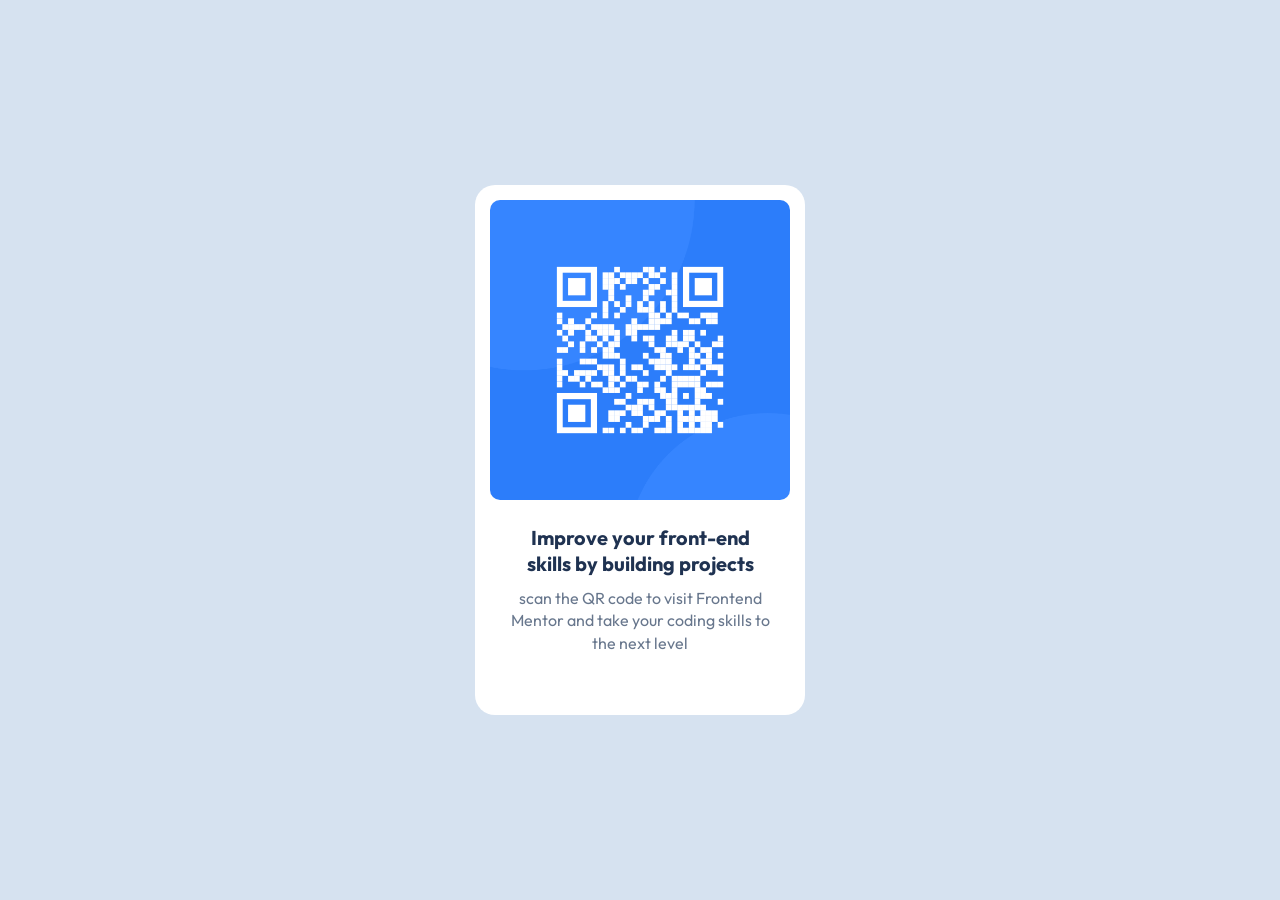
<file: index.html>
<!DOCTYPE html>
<html lang="en">

<head>
    <meta charset="UTF-8">
    <meta name="viewport" content="width=device-width, initial-scale=1.0">
    <title>QR Code</title>
    <link rel="stylesheet" href="qr-code.css">
    <link rel="preconnect" href="https://fonts.googleapis.com">
    <link rel="preconnect" href="https://fonts.gstatic.com" crossorigin>
    <link href="https://fonts.googleapis.com/css2?family=Outfit:wght@100..900&display=swap" rel="stylesheet">
</head>

<body>
    <div class="card">
        <img src="image-qr-code.png" alt="QR Code" class="card-image">
        <div class="card-content">
            <h1 class="card-title">Improve your front-end skills by building projects</h1>
            <p class="card-description">scan the QR code to visit Frontend
                Mentor and take your coding skills to the next level</p>
        </div>
    </div>
</body>

</html>
</file>
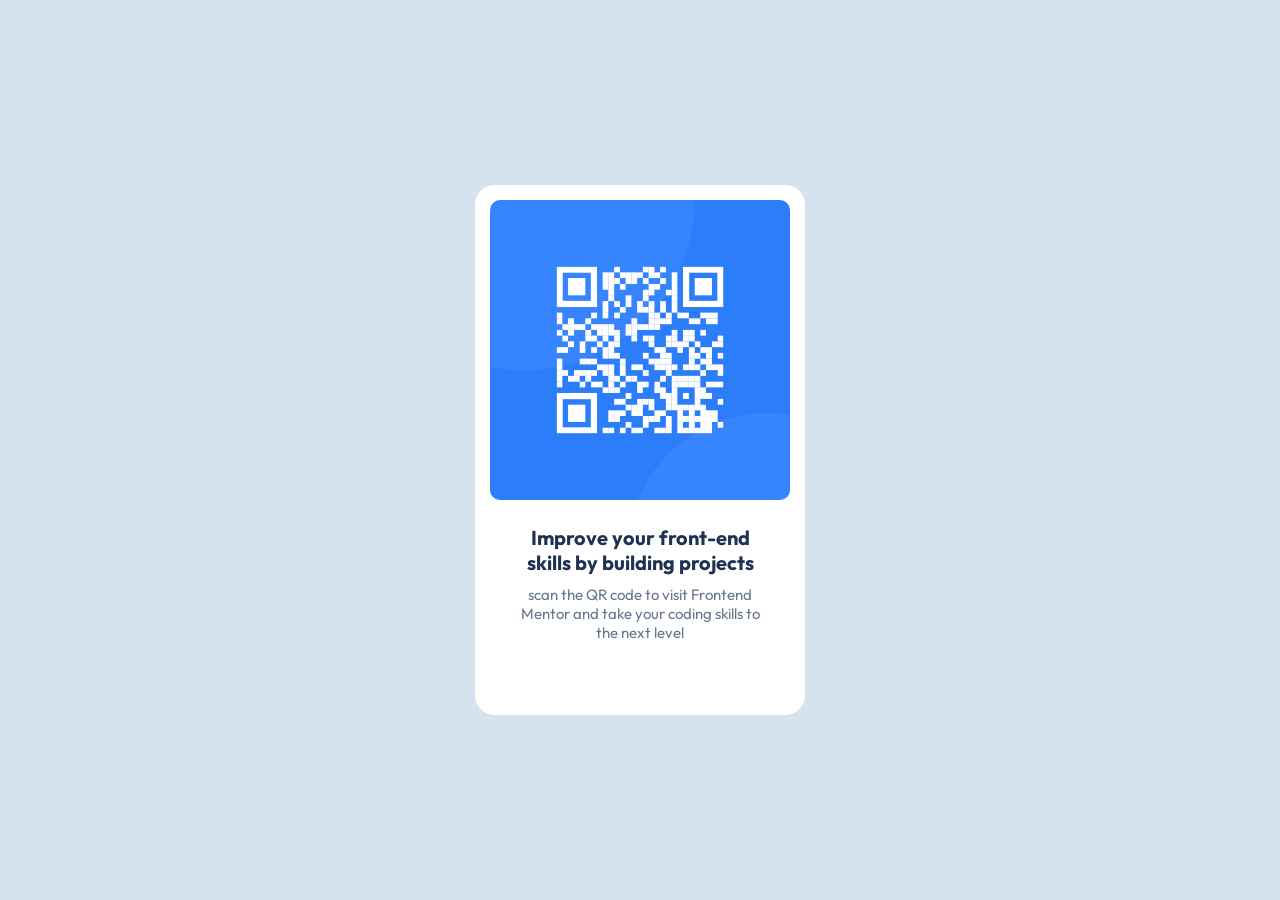
<file: qr-code/index.html>
<!DOCTYPE html>
<html lang="en">

<head>
    <meta charset="UTF-8">
    <meta name="viewport" content="width=device-width, initial-scale=1.0">
    <title>Document</title>
    <link rel="stylesheet" href="qr-code.css">
    <link rel="preconnect" href="https://fonts.googleapis.com">
    <link rel="preconnect" href="https://fonts.gstatic.com" crossorigin>
    <link href="https://fonts.googleapis.com/css2?family=Outfit:wght@100..900&display=swap" rel="stylesheet">
</head>

<body>
    <div class="main">
        <img src="image-qr-code.png" alt="">
        <div class="text">
            <h3>improve your front-end skills by building projects</h3>
            <p>scan the <span class="qr">qr</span> code to visit <span class="front">frontend mentor</span> and take
                your
                coding skills to the next level</p>
        </div>
    </div>
</body>

</html>
</file>
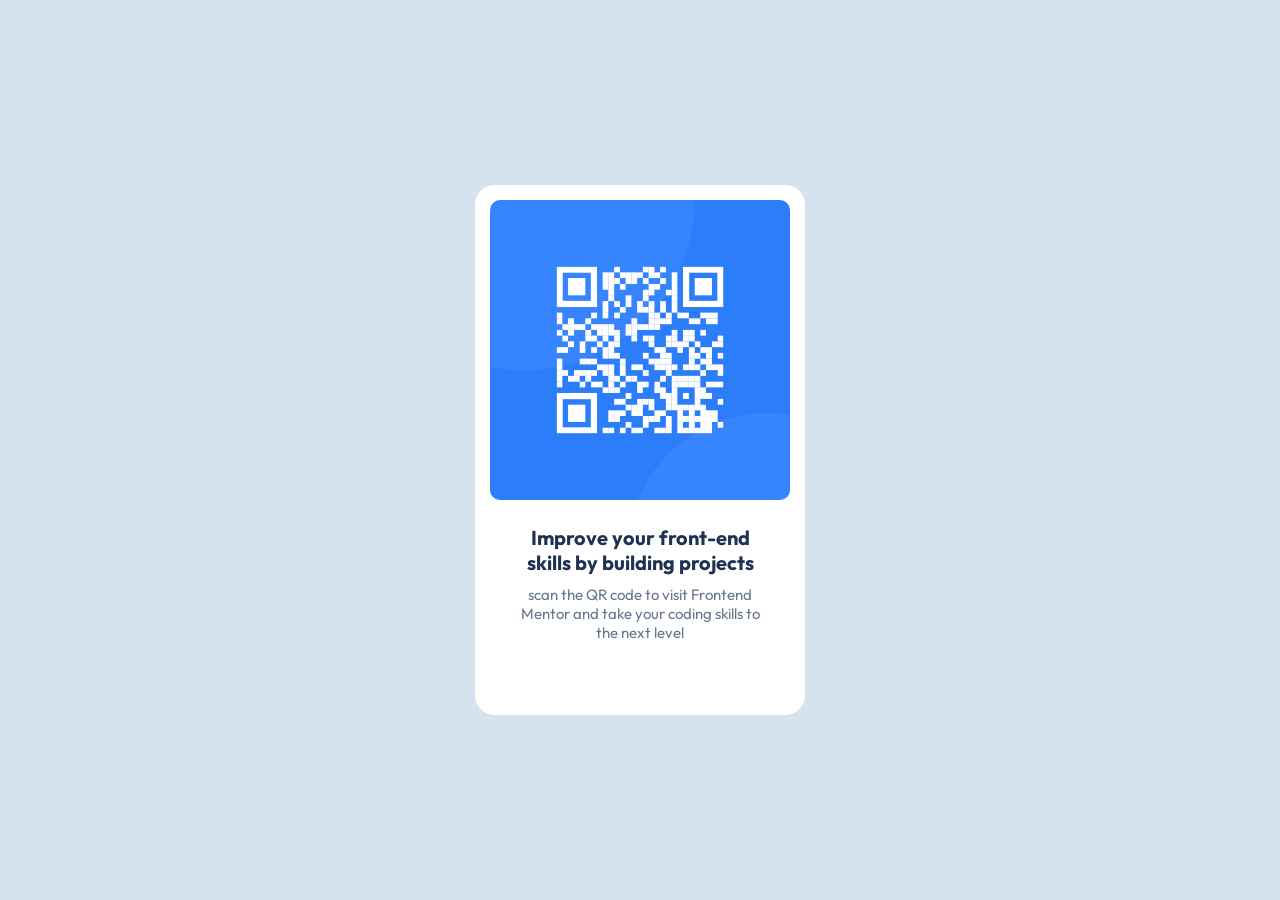
<file: qr-code/qr-code.html>
<!DOCTYPE html>
<html lang="en">

<head>
    <meta charset="UTF-8">
    <meta name="viewport" content="width=device-width, initial-scale=1.0">
    <title>Document</title>
    <link rel="stylesheet" href="qr-code.css">
    <link rel="preconnect" href="https://fonts.googleapis.com">
    <link rel="preconnect" href="https://fonts.gstatic.com" crossorigin>
    <link href="https://fonts.googleapis.com/css2?family=Outfit:wght@100..900&display=swap" rel="stylesheet">
</head>

<body>
    <div class="main">
        <img src="image-qr-code.png" alt="">
        <div class="text">
            <h3>improve your front-end skills by building projects</h3>
            <p>scan the <span class="qr">qr</span> code to visit <span class="front">frontend mentor</span> and take
                your
                coding skills to the next level</p>
        </div>
    </div>
</body>

</html>
</file>
<file: qr-code.css>
* {
    box-sizing: border-box;
    margin: 0;
    padding: 0;
}

body {
    font-family: "Outfit", sans-serif;
    background-color: hsl(212, 45%, 89%); 
    min-height: 100vh;
    display: flex;
    justify-content: center;
    align-items: center;
}

.card {
    background-color: white;
    width: 330px;
    height: 530px;
    border-radius: 20px;
    -webkit-border-radius: 20px;
    -moz-border-radius: 20px;
    -ms-border-radius: 20px;
    -o-border-radius: 20px;
    display: flex;
    flex-direction: column;
    text-align: center;
    align-items: center;
}
.card-image {
    width: 300px;
    height: 300px;
    margin: 15px;
    border-radius: 10px ;
    -webkit-border-radius: 10px ;
    -moz-border-radius: 10px ;
    -ms-border-radius: 10px ;
    -o-border-radius: 10px ;
}

.card-content {
    width: 270px;
    text-align: center;

}

.card-title {
    font-weight: 700;
    color: hsl(218, 44%, 22%);
    font-size: 20px;
    margin: 10px;
    line-height: 1.3;
}

.card-description {
    color: hsl(216, 15%, 48%);
    font-weight: 400;
    line-height: 1.4;
}
</file>
<file: qr-code/qr-code.css>
body {
    font-family: "Outfit", sans-serif;
    background-color: hsl(212, 45%, 89%); 
    min-height: 100vh;
    display: flex;
    justify-content: center;
    align-items: center;
}
* {
    box-sizing: border-box;
    margin: 0;
}

.main {
    background-color: white;
    width: 330px;
    height: 530px;
    border-radius: 20px;
    -webkit-border-radius: 20px;
    -moz-border-radius: 20px;
    -ms-border-radius: 20px;
    -o-border-radius: 20px;
    display: flex;
    flex-direction: column;
    text-align: center;
    align-items: center;
}
img {
    width: 300px;
    height: 300px;
    margin: 15px;
    border-radius: 10px ;
    -webkit-border-radius: 10px ;
    -moz-border-radius: 10px ;
    -ms-border-radius: 10px ;
    -o-border-radius: 10px ;
}

.text {
    width: 250px;
    text-align: center;

}

h3::first-letter {
    text-transform: capitalize;
}

h3 {
    font-weight: bolder;
    color: hsl(218, 44%, 22%);
    font-size: 20px;
    margin: 10px;
}

p {
    color: hsl(216, 15%, 48%);
    font-size: 15px;
}

.qr {
    text-transform: uppercase;
}

.front {
    text-transform: capitalize;
}
</file>
